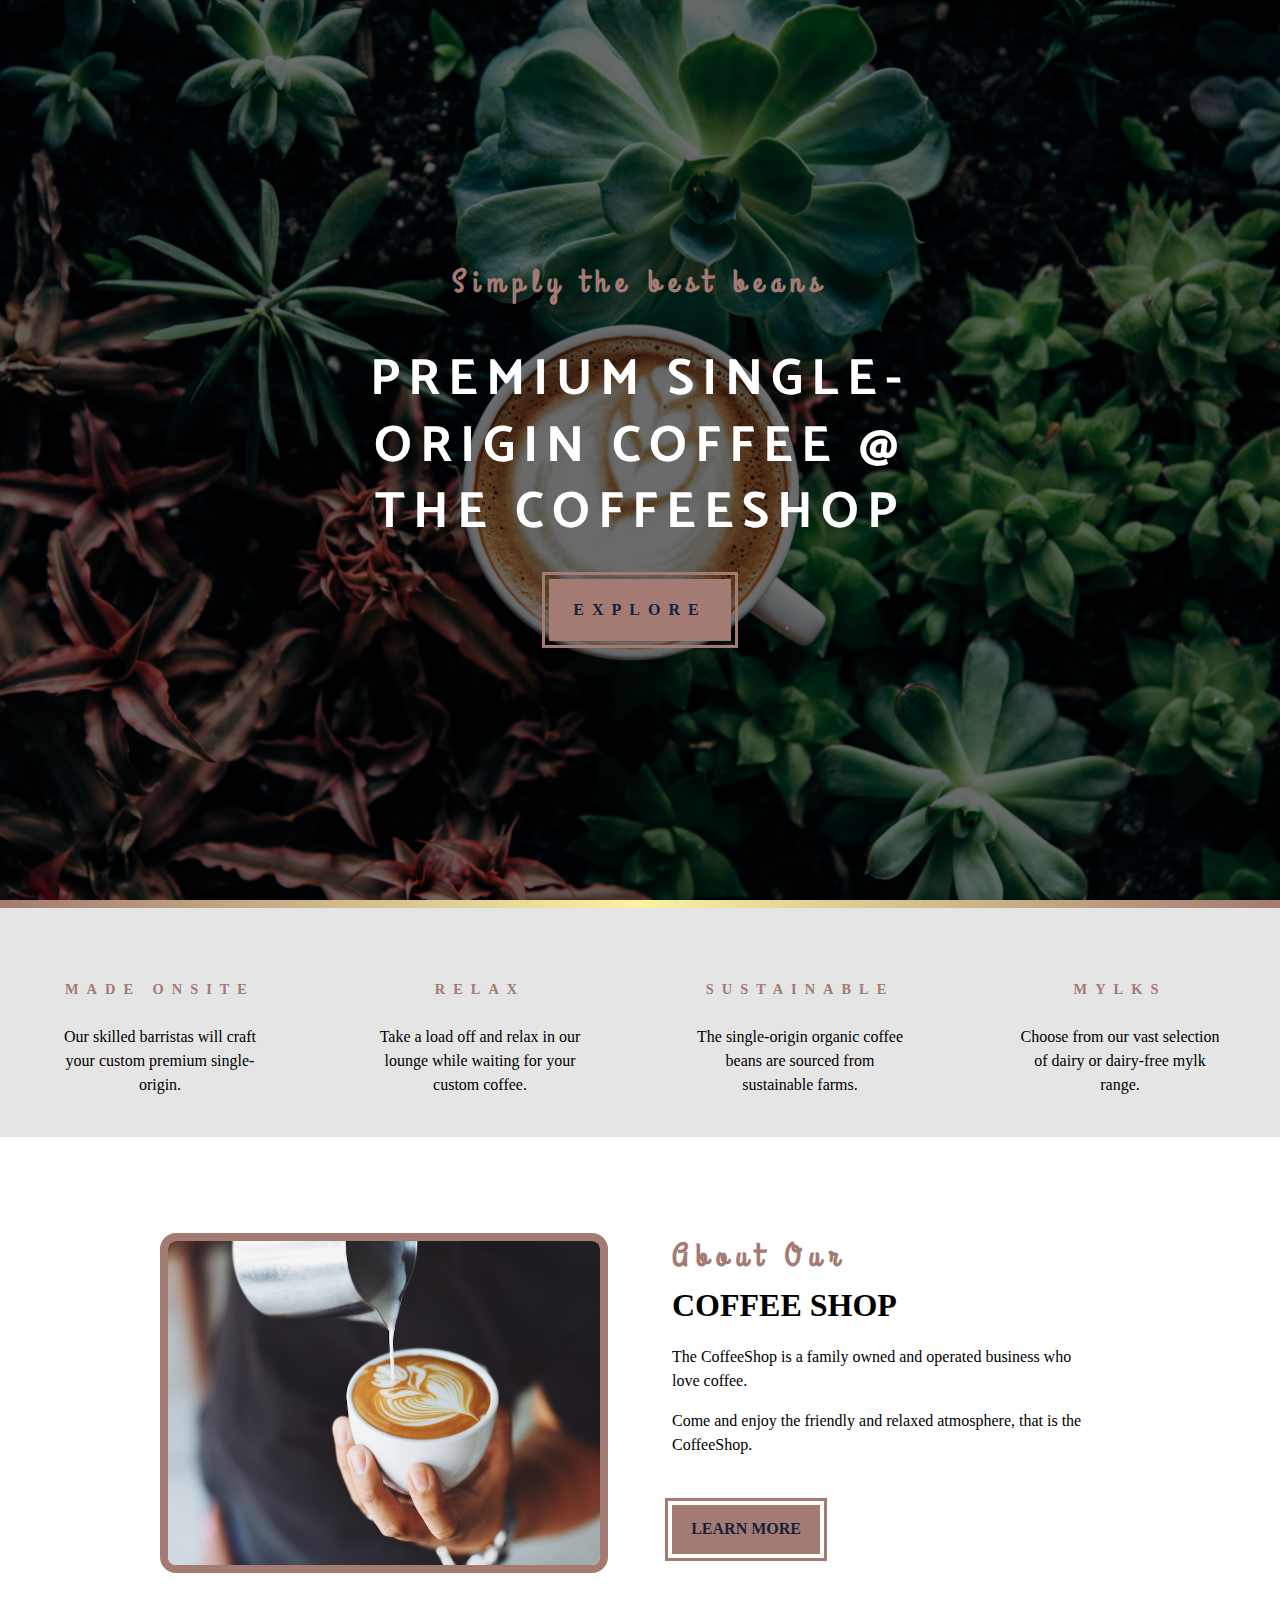
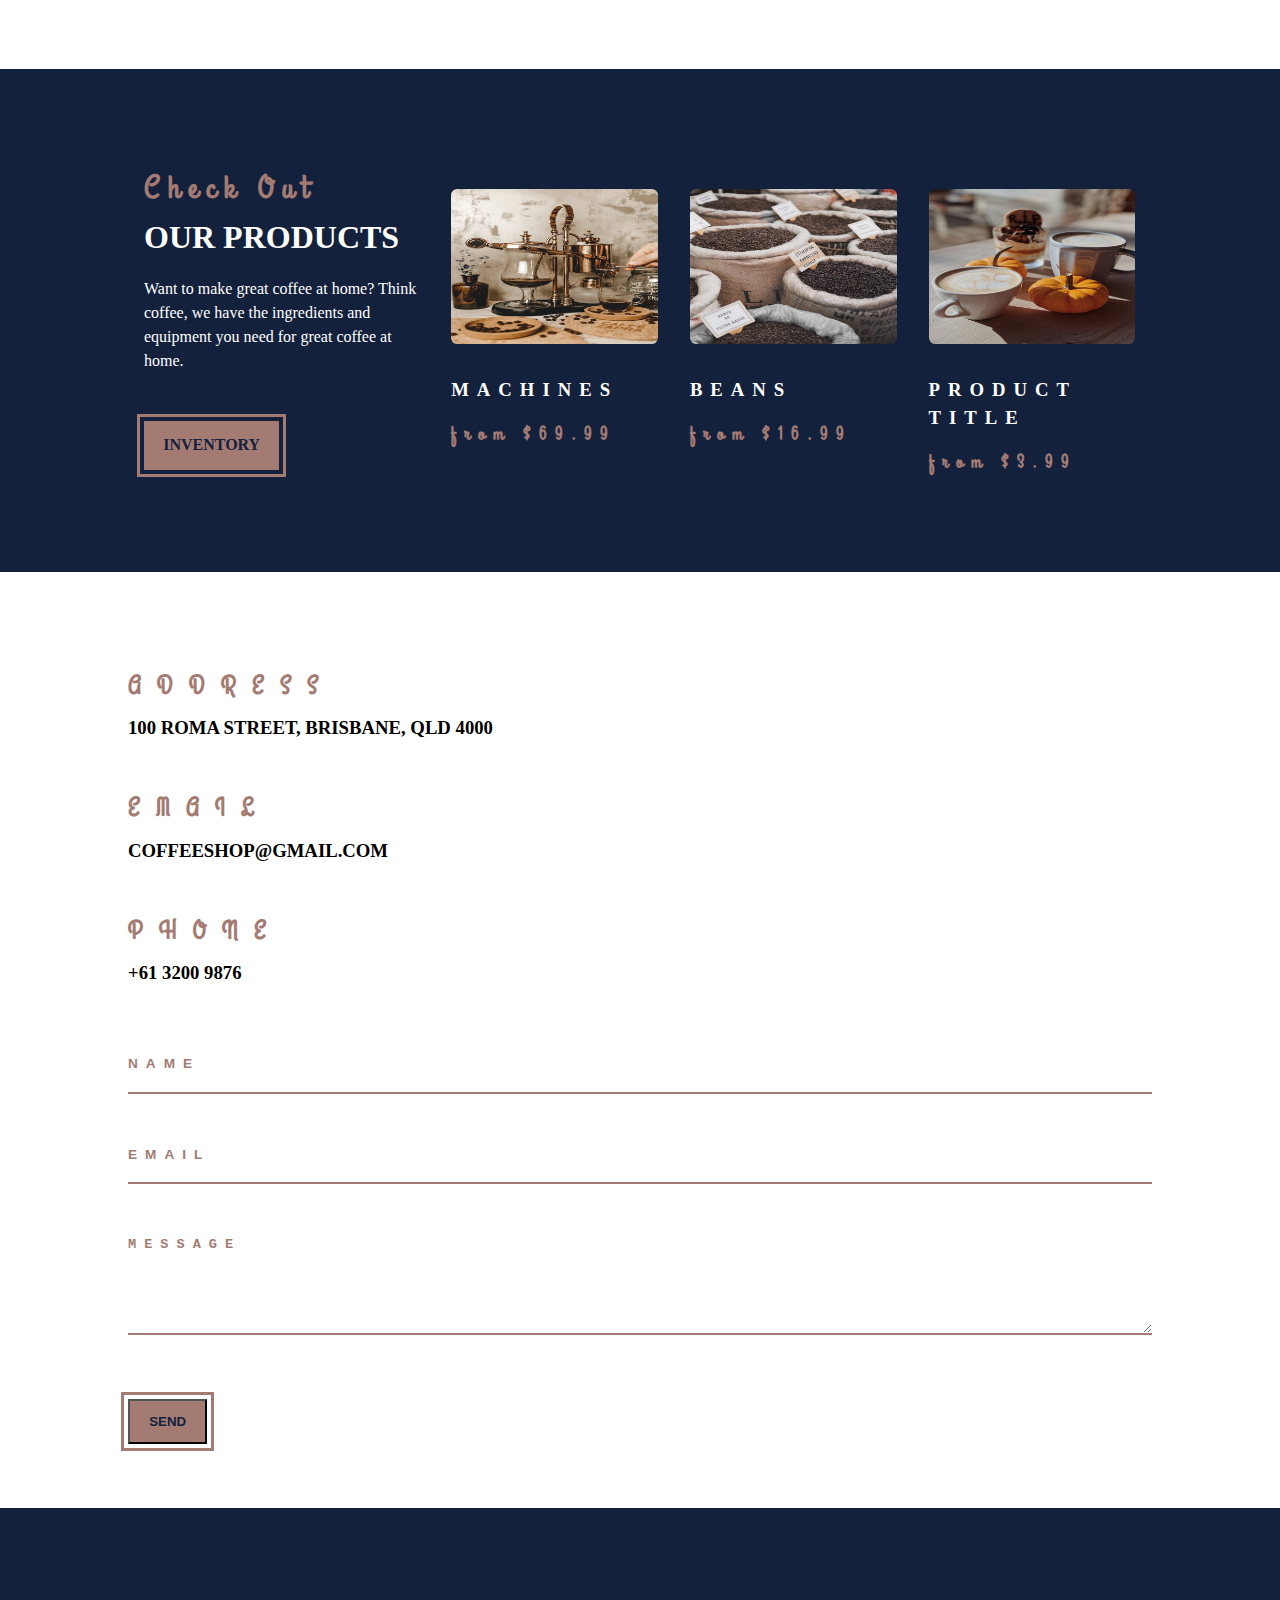
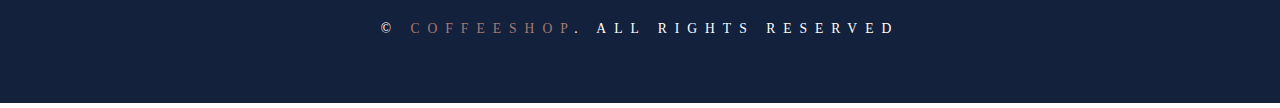
<file: index.html>
<!DOCTYPE html>
<html lang="en">
  <!-- Thanks to John Smilga and his HTML course -->
  <head>
    <meta charset="UTF-8" />
    <meta http-equiv="X-UA-Compatible" content="IE=edge" />
    <meta name="viewport" content="width=device-width, initial-scale=1.0" />
    <title>The CoffeeShop</title>
    <!-- Font Awesome -->
    <link
      rel="stylesheet"
      href="https://cdnjs.cloudflare.com/ajax/libs/font-awesome/5.7.2/css/all.min.css"
      integrity="sha512-3M00D/rn8n+2ZVXBO9Hib0GKNpkm8MSUU/e2VNthDyBYxKWG+BftNYYcuEjXlyrSO637tidzMBXfE7sQm0INUg=="
      crossorigin="anonymous"
      referrerpolicy="no-referrer"
    />
    <!-- Custom CSS -->
    <link rel="stylesheet" href="style.css" />
  </head>
  <body>
    <!-- Navigation -->
    <!-- nav button -->
    <span class="nav-btn" id="nav-btn">
      <i class="fas fa-bars"></i>
    </span>
    <!-- nav bar -->
    <nav class="navbar" id="navbar">
      <div class="navbar-header">
        <span class="nav-close" id="nav-close">
          <i class="fas fa-times"></i>
        </span>
      </div>
      <ul class="nav-items">
        <li>
          <a href="index.html" class="nav-link">home</a>
          <a href="features.html" class="nav-link">features</a>
          <a href="about.html" class="nav-link">about</a>
          <a href="products.html" class="nav-link">products</a>
        </li>
      </ul>
    </nav>
    <!-- Header -->
    <header id="header" class="header">
      <div class="banner">
        <h3 class="banner-subtitle">Simply the best beans</h3>
        <h1 class="banner-title">
          Premium Single-Origin Coffee @ the CoffeeShop
        </h1>
        <a href="features.html" class="banner-btn">explore</a>
      </div>
    </header>

    <!-- Content Border -->
    <div class="content-border"></div>
    <!-- End Content Border -->

    <!-- Features Section-->
    <!-- feature 1-->
    <section class="features clearfix">
      <article class="feature">
        <span class="feature-icon">
          <i class="fas fa-mug-hot"></i>
        </span>
        <h3 class="feature-title">made onsite</h3>
        <p class="feature-text">
          Our skilled barristas will craft your custom premium single-origin.
        </p>
      </article>
      <!-- end feature 1-->
      <!-- feature 2-->
      <article class="feature">
        <span class="feature-icon">
          <i class="fas fa-couch"></i>
        </span>
        <h3 class="feature-title">relax</h3>
        <p class="feature-text">
          Take a load off and relax in our lounge while waiting for your custom
          coffee.
        </p>
      </article>
      <!-- end feature 2-->
      <!-- feature 3-->
      <article class="feature">
        <span class="feature-icon">
          <i class="fas fa-tractor"></i>
        </span>
        <h3 class="feature-title">sustainable</h3>
        <p class="feature-text">
          The single-origin organic coffee beans are sourced from sustainable
          farms.
        </p>
      </article>
      <!-- end feature 3-->
      <!-- feature 4-->
      <article class="feature">
        <span class="feature-icon">
          <i class="fas fa-blender"></i>
        </span>
        <h3 class="feature-title">mylks</h3>
        <p class="feature-text">
          Choose from our vast selection of dairy or dairy-free mylk range.
        </p>
      </article>
      <!-- end feature 4-->
    </section>
    <!-- End Features Section -->
    <!-- About Section -->
    <section class="about">
      <div class="about-center clearfix">
        <article class="about-img">
          <div class="about-picture-container">
            <img
              src="./images/product-1.jpg"
              alt="coffee cup"
              class="about-picture"
            />
          </div>
        </article>
        <article class="about-info">
          <div>
            <h3 class="about-subtitle">about our</h3>
            <h2 class="about-title">coffee shop</h2>
          </div>
          <p class="about-text">
            The CoffeeShop is a family owned and operated business who love
            coffee.
          </p>
          <p class="about-text">
            Come and enjoy the friendly and relaxed atmosphere, that is the
            CoffeeShop.
          </p>
          <a href="about.html" class="main-btn">learn more</a>
        </article>
      </div>
    </section>
    <!-- End About Section -->
    <!-- Products Section -->
    <section class="products">
      <div class="products-center clearfix">
        <article class="products-info">
          <div>
            <h3 class="products-subtitle">check out</h3>
            <h2 class="products-title text-white">our products</h2>
          </div>
          <p class="product-text">
            Want to make great coffee at home? Think coffee, we have the
            ingredients and equipment you need for great coffee at home.
          </p>
          <a href="products.html" class="main-btn">inventory</a>
        </article>
        <article class="products-inventory clearfix">
          <!-- product 1 -->
          <article class="product">
            <img
              src="./images/product-1.jpeg"
              alt="product 1"
              class="product-img"
            />
            <h3 class="product-title">Machines</h3>
            <h3 class="product-price">from $69.99</h3>
          </article>
          <!-- product 2 -->
          <article class="product">
            <img
              src="./images/product-2.jpeg"
              alt="product 2"
              class="product-img"
            />
            <h3 class="product-title">Beans</h3>
            <h3 class="product-price">from $16.99</h3>
          </article>
          <!-- product 3 -->
          <article class="product">
            <img
              src="./images/product-3.jpeg"
              alt="product 3"
              class="product-img"
            />
            <h3 class="product-title">product title</h3>
            <h3 class="product-price">from $3.99</h3>
          </article>
        </article>
      </div>
    </section>
    <!-- End Products Section -->
    <!-- Contact Section -->
    <section class="contact">
      <div class="contact-center clearfix">
        <article class="contact-info">
          <!-- Contact item 1 -->
          <div class="contact-item">
            <h3 class="contact-title">
              <span class="contact-icon">
                <i class="fas fa-location-arrow"></i> </span
              >address
            </h3>
            <h3 class="contact-text">100 Roma Street, Brisbane, QLD 4000</h3>
          </div>
          <!-- Contact item 2 -->
          <div class="contact-item">
            <h3 class="contact-title">
              <span class="contact-icon"> <i class="fas fa-envelope"></i> </span
              >email
            </h3>
            <h3 class="contact-text">coffeeshop@gmail.com</h3>
          </div>
          <!-- Contact item 3 -->
          <div class="contact-item">
            <h3 class="contact-title">
              <span class="contact-icon"> <i class="fas fa-phone"></i> </span
              >phone
            </h3>
            <h3 class="contact-text">+61 3200 9876</h3>
          </div>
        </article>
        <article class="contact-form">
          <form action="" class="form-group">
            <input
              type="text"
              name="name"
              placeholder="name"
              class="form-control"
            />
            <input
              type="email"
              name="email"
              placeholder="email"
              class="form-control"
            />
            <textarea
              name="message"
              placeholder="message"
              class="form-control"
              rows="5"
            ></textarea>
            <button type="submit" class="main-btn">send</button>
          </form>
        </article>
      </div>
    </section>
    <!-- End Contact Section -->
    <!-- Footer Section -->
    <footer class="footer" id="footer">
      <div class="footer-center">
        <div class="social-icons">
          <!-- social icon 1 -->
          <a href="#" class="social-icon">
            <i class="fab fa-facebook"></i>
          </a>
          <!-- social icon 2 -->
          <a href="#" class="social-icon">
            <i class="fab fa-instagram"></i>
          </a>
          <!-- social icon 3 -->
          <a href="#" class="social-icon">
            <i class="fab fa-twitter"></i>
          </a>
        </div>
        <p class="footer-text">
          &copy; <span class="text-primary">coffeeshop</span>. all rights
          reserved
        </p>
      </div>
    </footer>
    <!-- End Footer Section -->
    <script src="script.js"></script>
  </body>
</html>
</file>
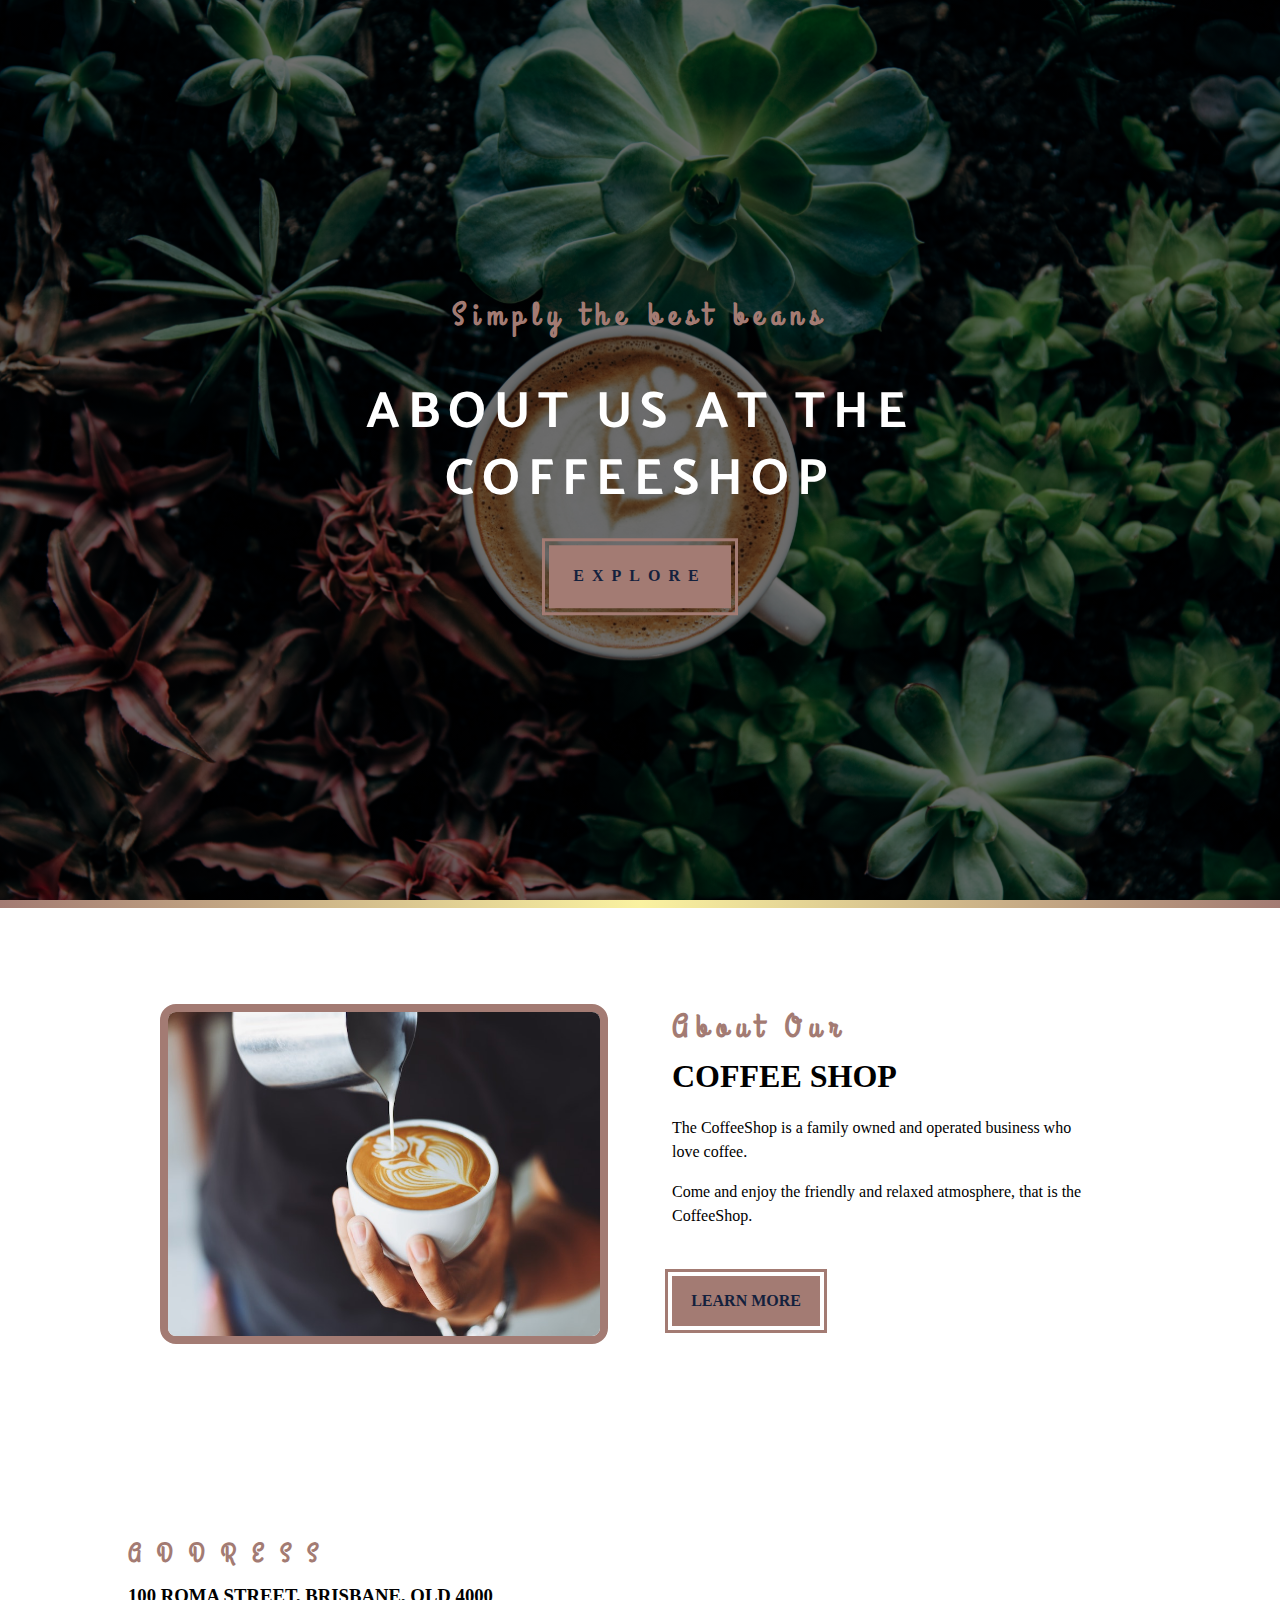
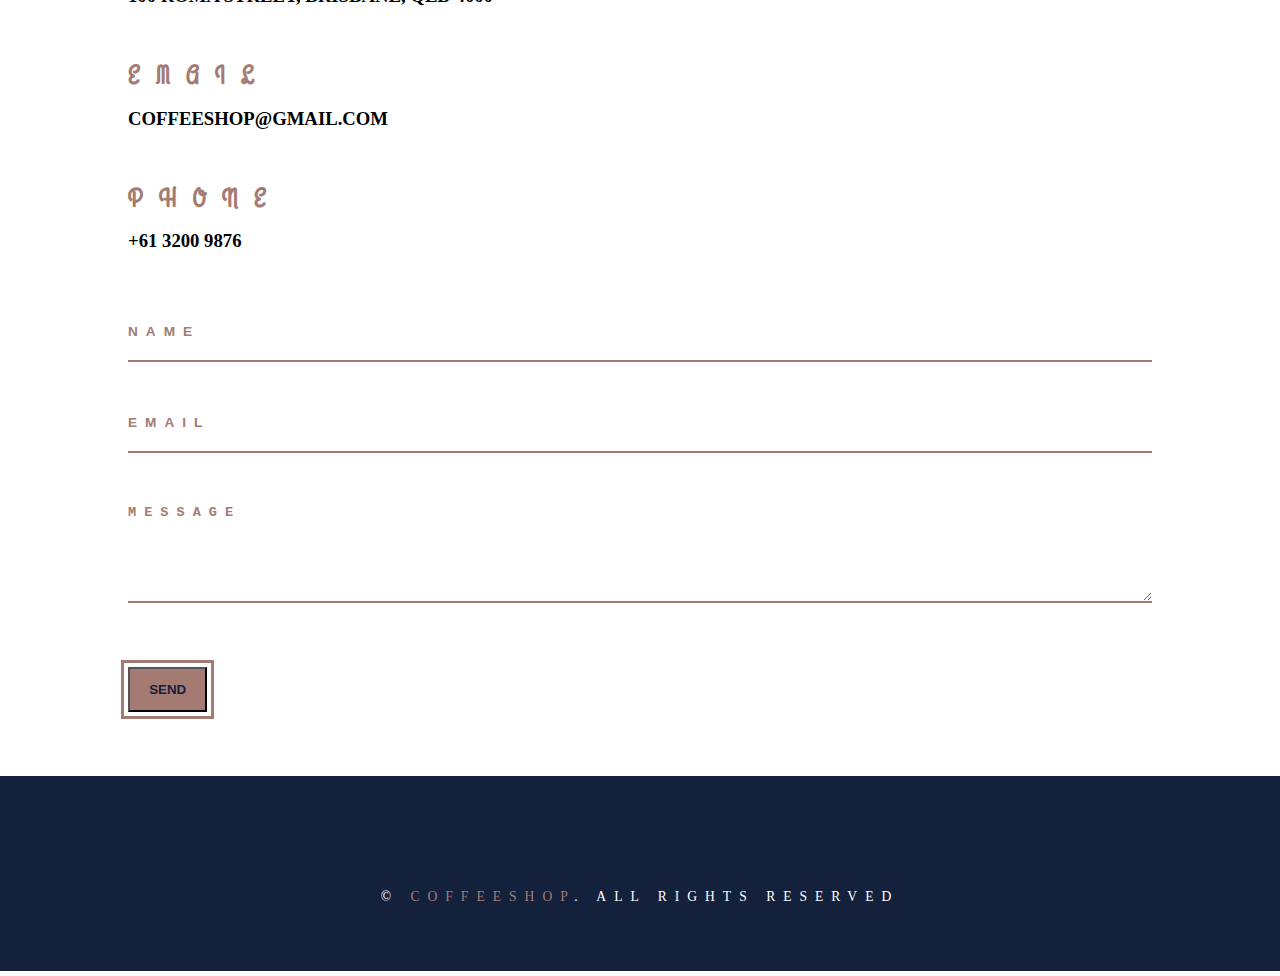
<file: about.html>
<!DOCTYPE html>
<html lang="en">
  <!-- Thanks to John Smilga and his HTML course -->
  <head>
    <meta charset="UTF-8" />
    <meta http-equiv="X-UA-Compatible" content="IE=edge" />
    <meta name="viewport" content="width=device-width, initial-scale=1.0" />
    <title>The Coffee Shop -- About Us</title>
    <!-- Font Awesome -->
    <link
      rel="stylesheet"
      href="https://cdnjs.cloudflare.com/ajax/libs/font-awesome/5.7.2/css/all.min.css"
      integrity="sha512-3M00D/rn8n+2ZVXBO9Hib0GKNpkm8MSUU/e2VNthDyBYxKWG+BftNYYcuEjXlyrSO637tidzMBXfE7sQm0INUg=="
      crossorigin="anonymous"
      referrerpolicy="no-referrer"
    />
    <!-- Custom CSS -->
    <link rel="stylesheet" href="style.css" />
  </head>
  <body>
    <!-- Navigation -->
    <!-- nav button -->
    <span class="nav-btn" id="nav-btn">
      <i class="fas fa-bars"></i>
    </span>
    <!-- nav bar -->
    <nav class="navbar" id="navbar">
      <div class="navbar-header">
        <span class="nav-close" id="nav-close">
          <i class="fas fa-times"></i>
        </span>
      </div>
      <ul class="nav-items">
        <li>
          <a href="index.html" class="nav-link">home</a>
          <a href="features.html" class="nav-link">features</a>
          <a href="about.html" class="nav-link">about</a>
          <a href="products.html" class="nav-link">products</a>
        </li>
      </ul>
    </nav>
    <!-- Header -->
    <header id="header" class="header">
      <div class="banner">
        <h3 class="banner-subtitle">Simply the best beans</h3>
        <h1 class="banner-title">About Us at The CoffeeShop</h1>
        <a href="features.html" class="banner-btn">explore</a>
      </div>
    </header>

    <!-- Content Border -->
    <div class="content-border"></div>
    <!-- End Content Border -->

    <!-- About Section -->
    <section class="about">
      <div class="about-center clearfix">
        <article class="about-img">
          <div class="about-picture-container">
            <img
              src="./images/product-1.jpg"
              alt="coffee cup"
              class="about-picture"
            />
          </div>
        </article>
        <article class="about-info">
          <div>
            <h3 class="about-subtitle">about our</h3>
            <h2 class="about-title">coffee shop</h2>
          </div>
          <p class="about-text">
            The CoffeeShop is a family owned and operated business who love
            coffee.
          </p>
          <p class="about-text">
            Come and enjoy the friendly and relaxed atmosphere, that is the
            CoffeeShop.
          </p>
          <a href="about.html" class="main-btn">learn more</a>
        </article>
      </div>
    </section>
    <!-- End About Section -->

    <!-- Contact Section -->
    <section class="contact">
      <div class="contact-center clearfix">
        <article class="contact-info">
          <!-- Contact item 1 -->
          <div class="contact-item">
            <h3 class="contact-title">
              <span class="contact-icon">
                <i class="fas fa-location-arrow"></i> </span
              >address
            </h3>
            <h3 class="contact-text">100 Roma Street, Brisbane, QLD 4000</h3>
          </div>
          <!-- Contact item 2 -->
          <div class="contact-item">
            <h3 class="contact-title">
              <span class="contact-icon"> <i class="fas fa-envelope"></i> </span
              >email
            </h3>
            <h3 class="contact-text">coffeeshop@gmail.com</h3>
          </div>
          <!-- Contact item 3 -->
          <div class="contact-item">
            <h3 class="contact-title">
              <span class="contact-icon"> <i class="fas fa-phone"></i> </span
              >phone
            </h3>
            <h3 class="contact-text">+61 3200 9876</h3>
          </div>
        </article>
        <article class="contact-form">
          <form action="" class="form-group">
            <input
              type="text"
              name="name"
              placeholder="name"
              class="form-control"
            />
            <input
              type="email"
              name="email"
              placeholder="email"
              class="form-control"
            />
            <textarea
              name="message"
              placeholder="message"
              class="form-control"
              rows="5"
            ></textarea>
            <button type="submit" class="main-btn">send</button>
          </form>
        </article>
      </div>
    </section>
    <!-- End Contact Section -->
    <!-- Footer Section -->
    <footer class="footer" id="footer">
      <div class="footer-center">
        <div class="social-icons">
          <!-- social icon 1 -->
          <a href="#" class="social-icon">
            <i class="fab fa-facebook"></i>
          </a>
          <!-- social icon 2 -->
          <a href="#" class="social-icon">
            <i class="fab fa-instagram"></i>
          </a>
          <!-- social icon 3 -->
          <a href="#" class="social-icon">
            <i class="fab fa-twitter"></i>
          </a>
        </div>
        <p class="footer-text">
          &copy; <span class="text-primary">coffeeshop</span>. all rights
          reserved
        </p>
      </div>
    </footer>
    <!-- End Footer Section -->
    <script src="script.js"></script>
  </body>
</html>
</file>
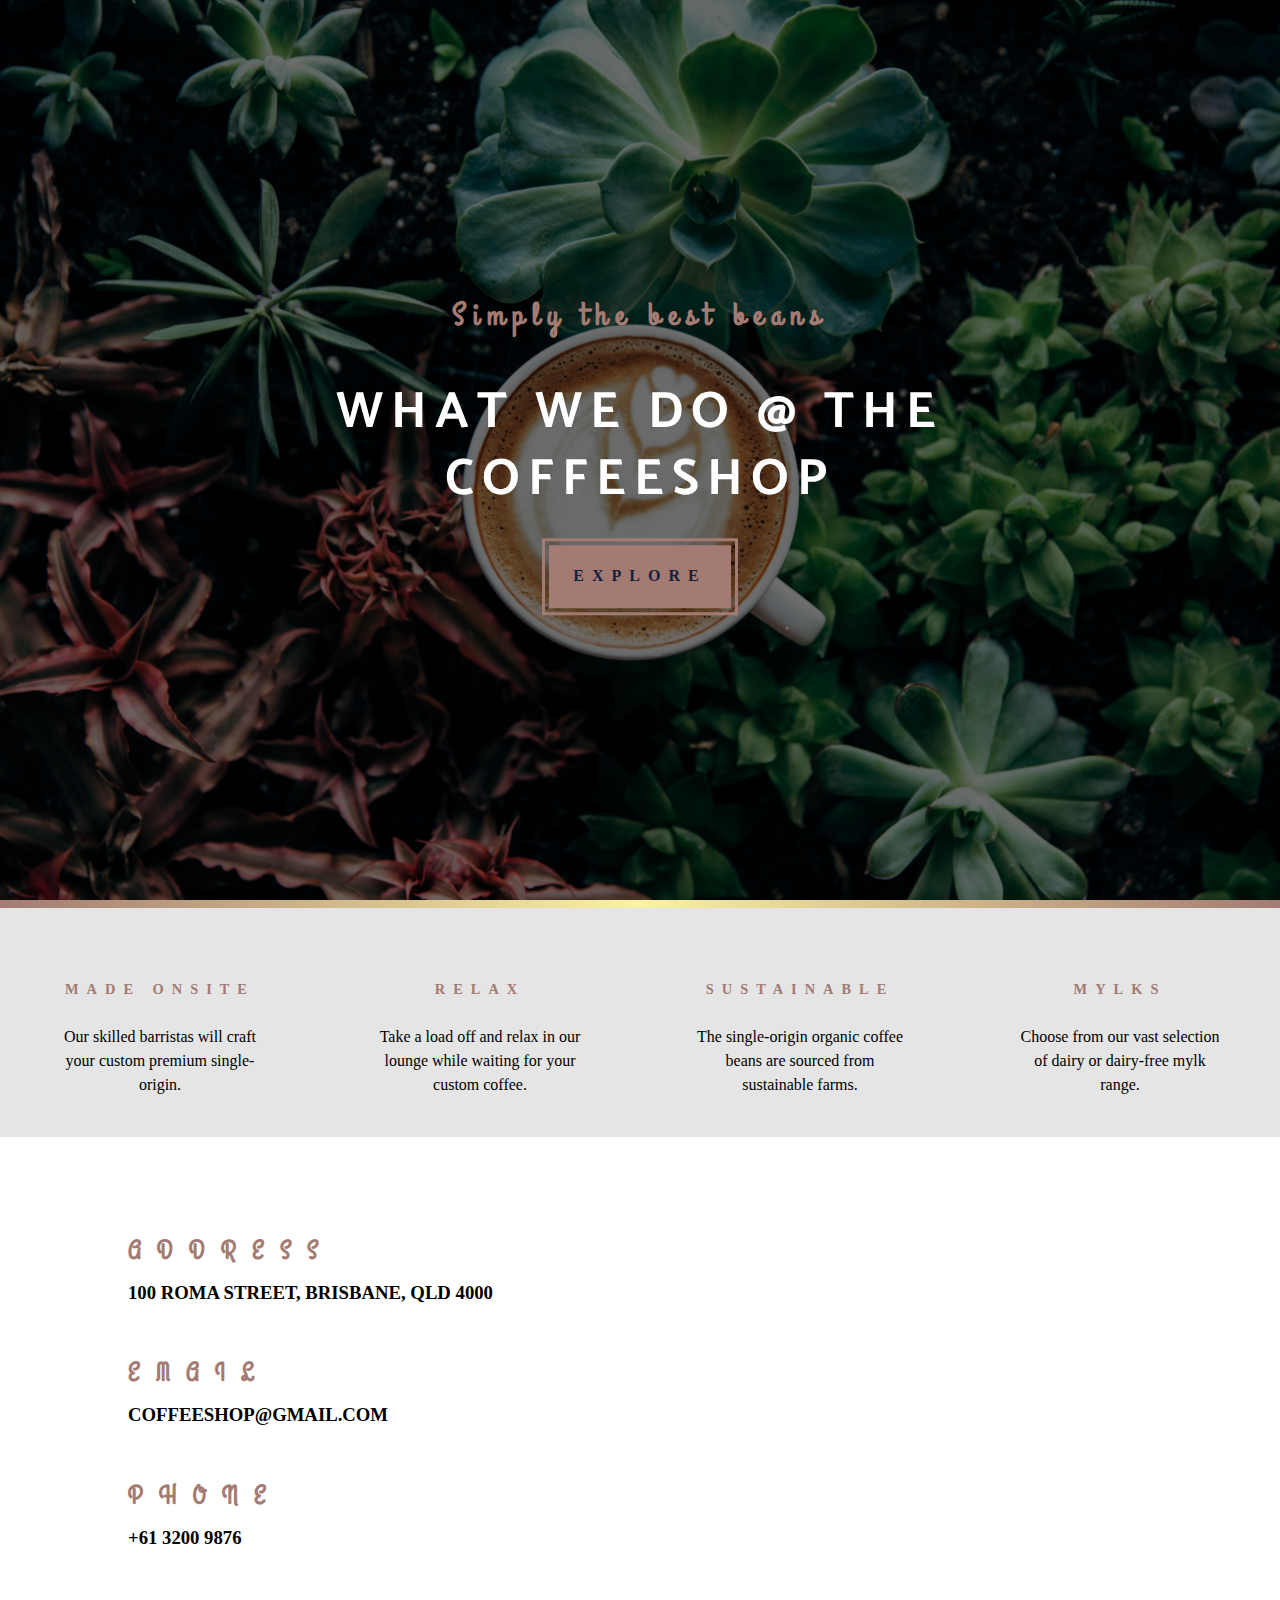
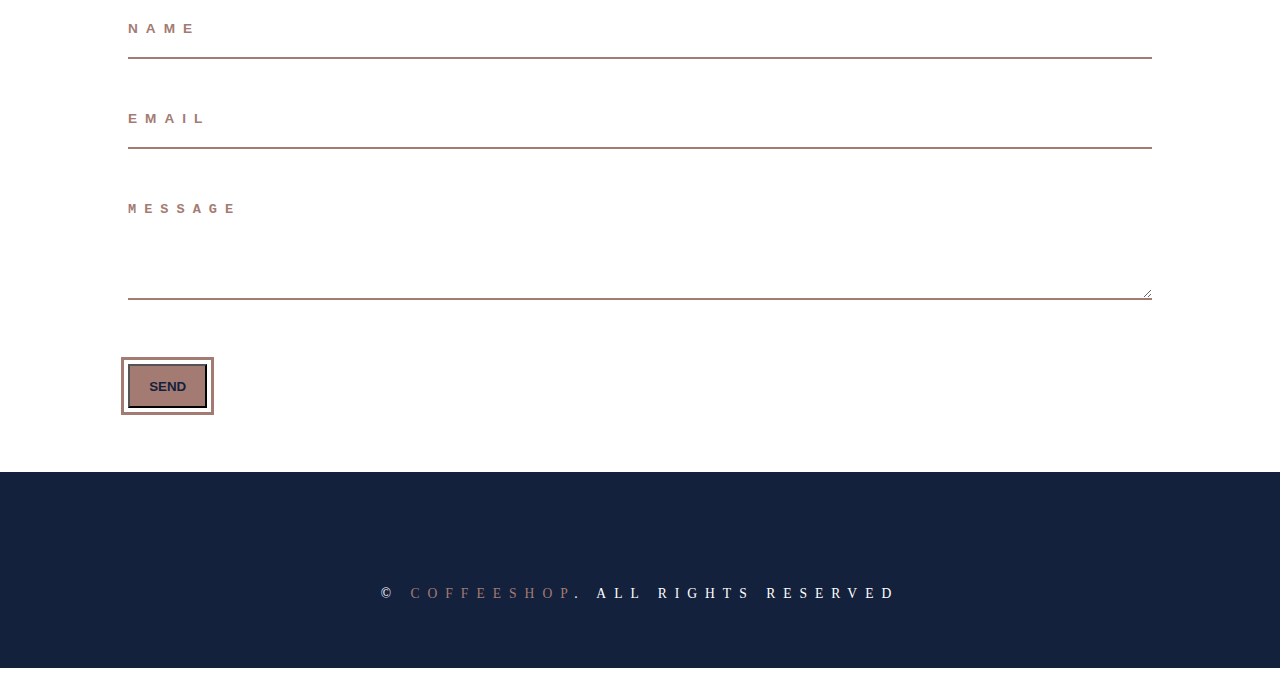
<file: features.html>
<!DOCTYPE html>
<html lang="en">
  <!-- Thanks to John Smilga and his HTML course -->
  <head>
    <meta charset="UTF-8" />
    <meta http-equiv="X-UA-Compatible" content="IE=edge" />
    <meta name="viewport" content="width=device-width, initial-scale=1.0" />
    <title>The Coffee Shop -- Features</title>
    <!-- Font Awesome -->
    <link
      rel="stylesheet"
      href="https://cdnjs.cloudflare.com/ajax/libs/font-awesome/5.7.2/css/all.min.css"
      integrity="sha512-3M00D/rn8n+2ZVXBO9Hib0GKNpkm8MSUU/e2VNthDyBYxKWG+BftNYYcuEjXlyrSO637tidzMBXfE7sQm0INUg=="
      crossorigin="anonymous"
      referrerpolicy="no-referrer"
    />
    <!-- Custom CSS -->
    <link rel="stylesheet" href="style.css" />
  </head>
  <body>
    <!-- Navigation -->
    <!-- nav button -->
    <span class="nav-btn" id="nav-btn">
      <i class="fas fa-bars"></i>
    </span>
    <!-- nav bar -->
    <nav class="navbar" id="navbar">
      <div class="navbar-header">
        <span class="nav-close" id="nav-close">
          <i class="fas fa-times"></i>
        </span>
      </div>
      <ul class="nav-items">
        <li>
          <a href="index.html" class="nav-link">home</a>
          <a href="features.html" class="nav-link">features</a>
          <a href="about.html" class="nav-link">about</a>
          <a href="products.html" class="nav-link">products</a>
        </li>
      </ul>
    </nav>
    <!-- Header -->
    <header id="header" class="header">
      <div class="banner">
        <h3 class="banner-subtitle">Simply the best beans</h3>
        <h1 class="banner-title">What we do @ the CoffeeShop</h1>
        <a href="features.html" class="banner-btn">explore</a>
      </div>
    </header>

    <!-- Content Border -->
    <div class="content-border"></div>
    <!-- End Content Border -->

    <!-- Features Section-->
    <!-- feature 1-->
    <section class="features clearfix">
      <article class="feature">
        <span class="feature-icon">
          <i class="fas fa-mug-hot"></i>
        </span>
        <h3 class="feature-title">made onsite</h3>
        <p class="feature-text">
          Our skilled barristas will craft your custom premium single-origin.
        </p>
      </article>
      <!-- end feature 1-->
      <!-- feature 2-->
      <article class="feature">
        <span class="feature-icon">
          <i class="fas fa-couch"></i>
        </span>
        <h3 class="feature-title">relax</h3>
        <p class="feature-text">
          Take a load off and relax in our lounge while waiting for your custom
          coffee.
        </p>
      </article>
      <!-- end feature 2-->
      <!-- feature 3-->
      <article class="feature">
        <span class="feature-icon">
          <i class="fas fa-tractor"></i>
        </span>
        <h3 class="feature-title">sustainable</h3>
        <p class="feature-text">
          The single-origin organic coffee beans are sourced from sustainable
          farms.
        </p>
      </article>
      <!-- end feature 3-->
      <!-- feature 4-->
      <article class="feature">
        <span class="feature-icon">
          <i class="fas fa-blender"></i>
        </span>
        <h3 class="feature-title">mylks</h3>
        <p class="feature-text">
          Choose from our vast selection of dairy or dairy-free mylk range.
        </p>
      </article>
      <!-- end feature 4-->
    </section>
    <!-- End Features Section -->
    <!-- Contact Section -->
    <section class="contact">
      <div class="contact-center clearfix">
        <article class="contact-info">
          <!-- Contact item 1 -->
          <div class="contact-item">
            <h3 class="contact-title">
              <span class="contact-icon">
                <i class="fas fa-location-arrow"></i> </span
              >address
            </h3>
            <h3 class="contact-text">100 Roma Street, Brisbane, QLD 4000</h3>
          </div>
          <!-- Contact item 2 -->
          <div class="contact-item">
            <h3 class="contact-title">
              <span class="contact-icon"> <i class="fas fa-envelope"></i> </span
              >email
            </h3>
            <h3 class="contact-text">coffeeshop@gmail.com</h3>
          </div>
          <!-- Contact item 3 -->
          <div class="contact-item">
            <h3 class="contact-title">
              <span class="contact-icon"> <i class="fas fa-phone"></i> </span
              >phone
            </h3>
            <h3 class="contact-text">+61 3200 9876</h3>
          </div>
        </article>
        <article class="contact-form">
          <form action="" class="form-group">
            <input
              type="text"
              name="name"
              placeholder="name"
              class="form-control"
            />
            <input
              type="email"
              name="email"
              placeholder="email"
              class="form-control"
            />
            <textarea
              name="message"
              placeholder="message"
              class="form-control"
              rows="5"
            ></textarea>
            <button type="submit" class="main-btn">send</button>
          </form>
        </article>
      </div>
    </section>
    <!-- End Contact Section -->
    <!-- Footer Section -->
    <footer class="footer" id="footer">
      <div class="footer-center">
        <div class="social-icons">
          <!-- social icon 1 -->
          <a href="#" class="social-icon">
            <i class="fab fa-facebook"></i>
          </a>
          <!-- social icon 2 -->
          <a href="#" class="social-icon">
            <i class="fab fa-instagram"></i>
          </a>
          <!-- social icon 3 -->
          <a href="#" class="social-icon">
            <i class="fab fa-twitter"></i>
          </a>
        </div>
        <p class="footer-text">
          &copy; <span class="text-primary">coffeeshop</span>. all rights
          reserved
        </p>
      </div>
    </footer>
    <!-- End Footer Section -->
    <script src="script.js"></script>
  </body>
</html>
</file>
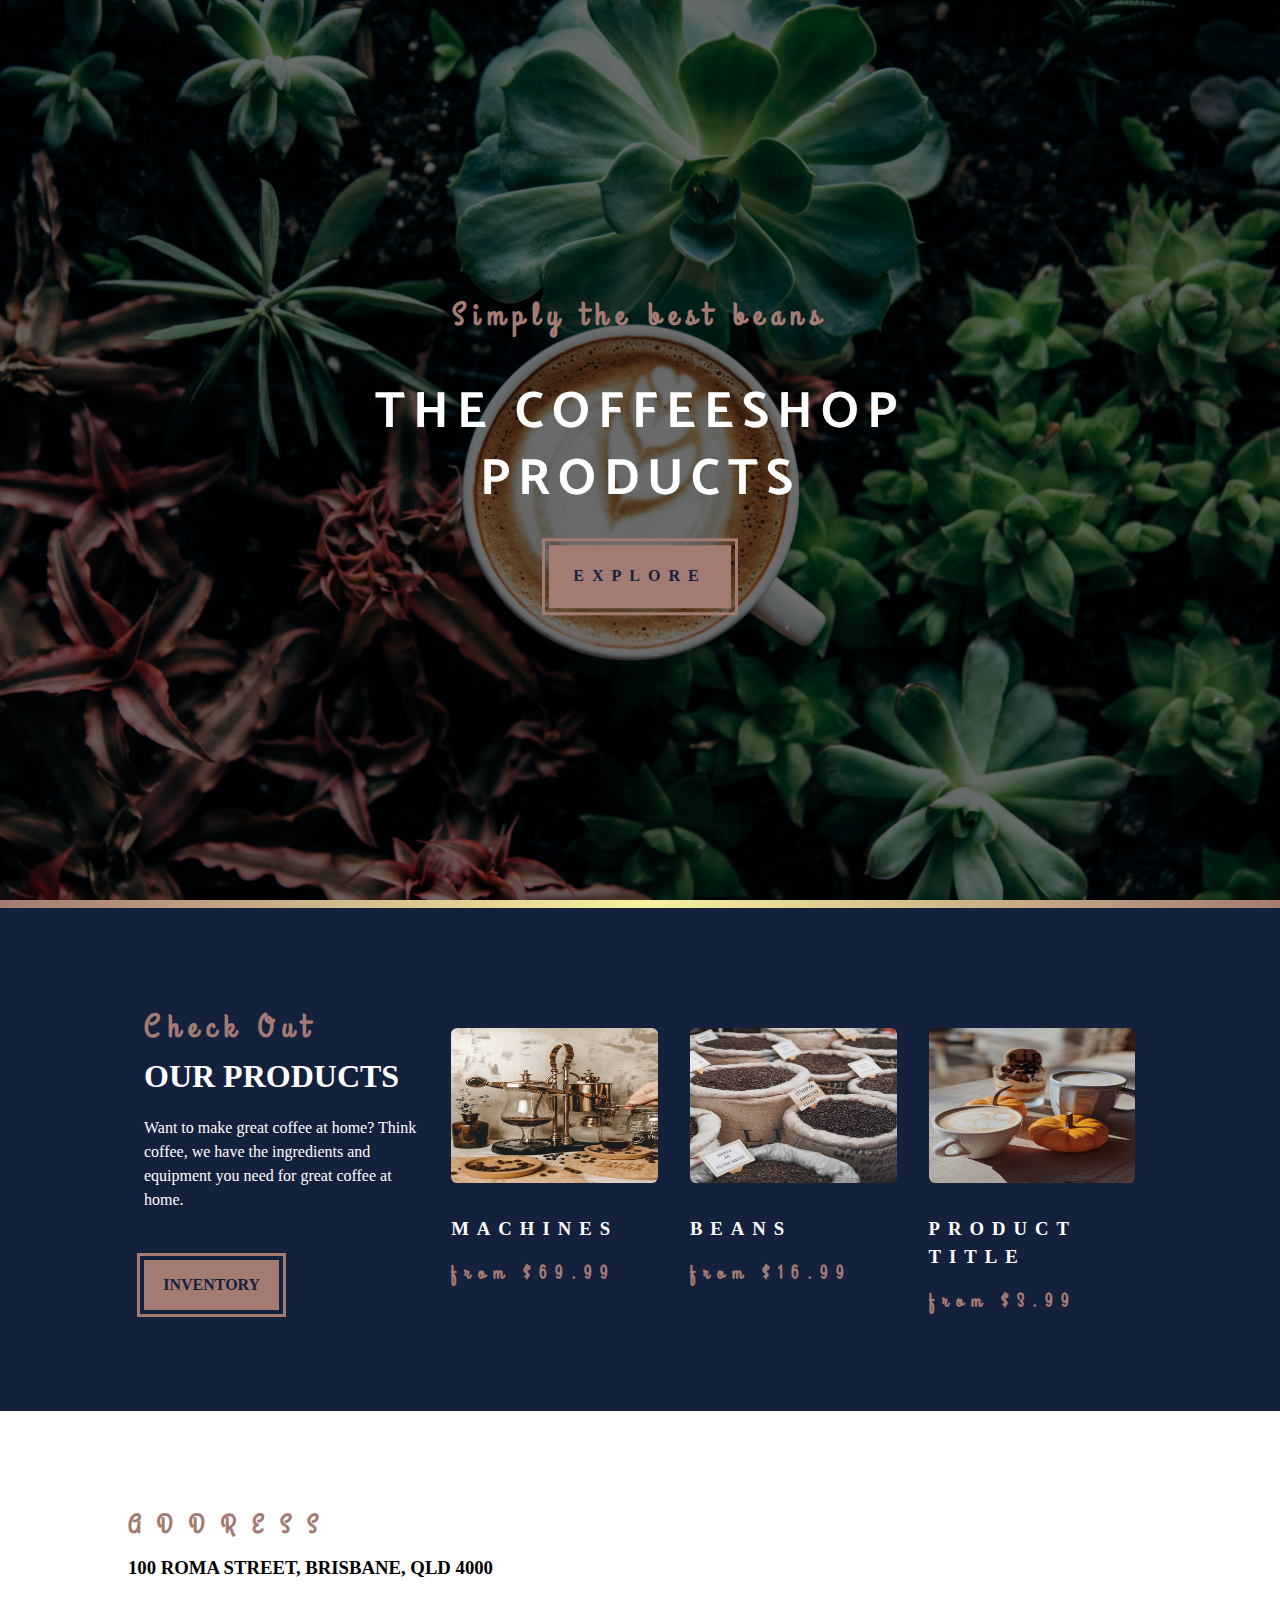
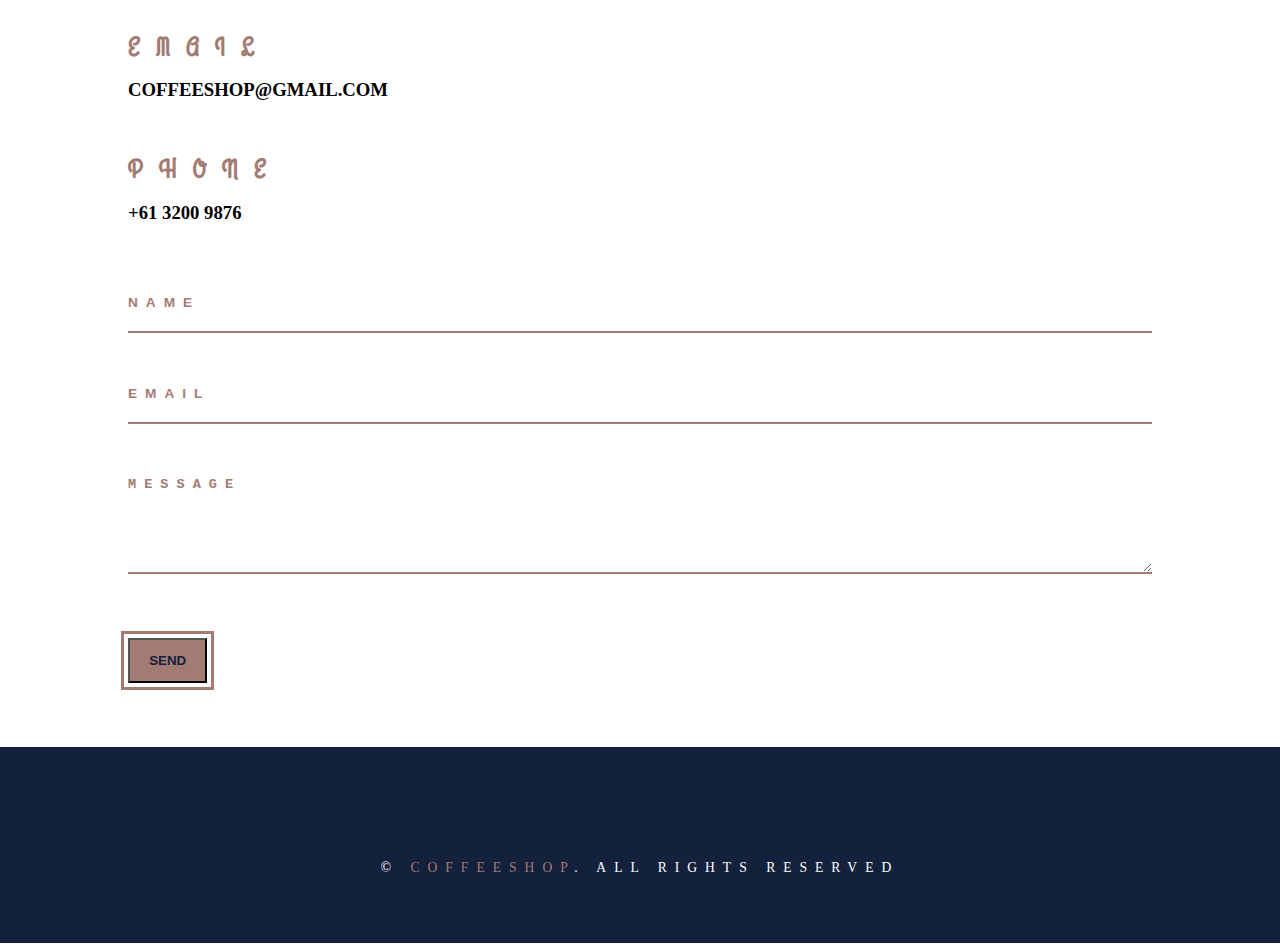
<file: products.html>
<!DOCTYPE html>
<html lang="en">
  <!-- Thanks to John Smilga and his HTML course -->
  <head>
    <meta charset="UTF-8" />
    <meta http-equiv="X-UA-Compatible" content="IE=edge" />
    <meta name="viewport" content="width=device-width, initial-scale=1.0" />
    <title>The Coffee Shop -- Products</title>
    <!-- Font Awesome -->
    <link
      rel="stylesheet"
      href="https://cdnjs.cloudflare.com/ajax/libs/font-awesome/5.7.2/css/all.min.css"
      integrity="sha512-3M00D/rn8n+2ZVXBO9Hib0GKNpkm8MSUU/e2VNthDyBYxKWG+BftNYYcuEjXlyrSO637tidzMBXfE7sQm0INUg=="
      crossorigin="anonymous"
      referrerpolicy="no-referrer"
    />
    <!-- Custom CSS -->
    <link rel="stylesheet" href="style.css" />
  </head>
  <body>
    <!-- Navigation -->
    <!-- nav button -->
    <span class="nav-btn" id="nav-btn">
      <i class="fas fa-bars"></i>
    </span>
    <!-- nav bar -->
    <nav class="navbar" id="navbar">
      <div class="navbar-header">
        <span class="nav-close" id="nav-close">
          <i class="fas fa-times"></i>
        </span>
      </div>
      <ul class="nav-items">
        <li>
          <a href="index.html" class="nav-link">home</a>
          <a href="features.html" class="nav-link">features</a>
          <a href="about.html" class="nav-link">about</a>
          <a href="products.html" class="nav-link">products</a>
        </li>
      </ul>
    </nav>
    <!-- Header -->
    <header id="header" class="header">
      <div class="banner">
        <h3 class="banner-subtitle">Simply the best beans</h3>
        <h1 class="banner-title">The CoffeeShop Products</h1>
        <a href="features.html" class="banner-btn">explore</a>
      </div>
    </header>

    <!-- Content Border -->
    <div class="content-border"></div>
    <!-- End Content Border -->

    <!-- Products Section -->
    <section class="products">
      <div class="products-center clearfix">
        <article class="products-info">
          <div>
            <h3 class="products-subtitle">check out</h3>
            <h2 class="products-title text-white">our products</h2>
          </div>
          <p class="product-text">
            Want to make great coffee at home? Think coffee, we have the
            ingredients and equipment you need for great coffee at home.
          </p>
          <a href="products.html" class="main-btn">inventory</a>
        </article>
        <article class="products-inventory clearfix">
          <!-- product 1 -->
          <article class="product">
            <img
              src="./images/product-1.jpeg"
              alt="product 1"
              class="product-img"
            />
            <h3 class="product-title">Machines</h3>
            <h3 class="product-price">from $69.99</h3>
          </article>
          <!-- product 2 -->
          <article class="product">
            <img
              src="./images/product-2.jpeg"
              alt="product 2"
              class="product-img"
            />
            <h3 class="product-title">Beans</h3>
            <h3 class="product-price">from $16.99</h3>
          </article>
          <!-- product 3 -->
          <article class="product">
            <img
              src="./images/product-3.jpeg"
              alt="product 3"
              class="product-img"
            />
            <h3 class="product-title">product title</h3>
            <h3 class="product-price">from $3.99</h3>
          </article>
        </article>
      </div>
    </section>
    <!-- End Products Section -->
    <!-- Contact Section -->
    <section class="contact">
      <div class="contact-center clearfix">
        <article class="contact-info">
          <!-- Contact item 1 -->
          <div class="contact-item">
            <h3 class="contact-title">
              <span class="contact-icon">
                <i class="fas fa-location-arrow"></i> </span
              >address
            </h3>
            <h3 class="contact-text">100 Roma Street, Brisbane, QLD 4000</h3>
          </div>
          <!-- Contact item 2 -->
          <div class="contact-item">
            <h3 class="contact-title">
              <span class="contact-icon"> <i class="fas fa-envelope"></i> </span
              >email
            </h3>
            <h3 class="contact-text">coffeeshop@gmail.com</h3>
          </div>
          <!-- Contact item 3 -->
          <div class="contact-item">
            <h3 class="contact-title">
              <span class="contact-icon"> <i class="fas fa-phone"></i> </span
              >phone
            </h3>
            <h3 class="contact-text">+61 3200 9876</h3>
          </div>
        </article>
        <article class="contact-form">
          <form action="" class="form-group">
            <input
              type="text"
              name="name"
              placeholder="name"
              class="form-control"
            />
            <input
              type="email"
              name="email"
              placeholder="email"
              class="form-control"
            />
            <textarea
              name="message"
              placeholder="message"
              class="form-control"
              rows="5"
            ></textarea>
            <button type="submit" class="main-btn">send</button>
          </form>
        </article>
      </div>
    </section>
    <!-- End Contact Section -->
    <!-- Footer Section -->
    <footer class="footer" id="footer">
      <div class="footer-center">
        <div class="social-icons">
          <!-- social icon 1 -->
          <a href="#" class="social-icon">
            <i class="fab fa-facebook"></i>
          </a>
          <!-- social icon 2 -->
          <a href="#" class="social-icon">
            <i class="fab fa-instagram"></i>
          </a>
          <!-- social icon 3 -->
          <a href="#" class="social-icon">
            <i class="fab fa-twitter"></i>
          </a>
        </div>
        <p class="footer-text">
          &copy; <span class="text-primary">coffeeshop</span>. all rights
          reserved
        </p>
      </div>
    </footer>
    <!-- End Footer Section -->
    <script src="script.js"></script>
  </body>
</html>
</file>
<file: style.css>
@import url('https://fonts.googleapis.com/css2?family=Catamaran:wght@400;700&family=Grand+Hotel&display=swap');

* {
  margin: 0;
  padding: 0;
  box-sizing: border-box;
}

:root {
  --scriptText: 'Grand Hotel', cursive;
  --mainText: 'Catamaran', sans-serif;
  --primaryColor: #a37b73;
  --secondaryColor: #faf2a1;
  --mainDark: #14213d;
  --mainWhite: #fff;
  --mainGrey: #e5e5e5;
  --mainTransition: all 0.3s ease-in-out;
  --letterSpacing: 0.5rem;
}

body {
  font-family: --mainText;
  line-height: 1.5;
}

h1 {
  font-family: var(--mainText);
}

/* Utility classes */
a {
  text-decoration: none;
}

.text-center {
  text-align: center;
}

.text-primary {
  color: var(--primaryColor);
}

.text-white {
  color: var(--mainWhite);
}

/* Globals */

/* Nav */
.nav-btn {
  position: fixed;
  z-index: 1;
  top: 0;
  left: 0;
  color: var(--primaryColor);
  margin: 1rem 1.3rem;
  font-size: 2rem;
  cursor: pointer;
}

.navbar {
  position: fixed;
  top: 0;
  left: 0;
  right: 0;
  bottom: 0;
  z-index: 2;
  background: var(--mainGrey);
  padding-top: 1rem;
  padding-left: 2rem;
  transition: var(--mainTransition);
  transform: translateX(-100%);
}

.showNav {
  transform: translateX(0);
}

.nav-close {
  font-size: 2rem;
  cursor: pointer;
}

.nav-items {
  list-style-type: none;
}

.nav-link {
  display: block;
  font-size: 2rem;
  text-transform: uppercase;
  color: var(--primaryColor);
  transition: var(--mainTransition);
}

.nav-link:hover {
  color: var(--mainDark);
  padding-left: 0.5rem;
}

@media screen and (min-width: 768px) {
  .navbar {
    width: 30vw;
    max-width: 20rem;
  }
}
/* Clearfix */
.clearfix::after,
.clearfix::before {
  content: '';
  clear: both;
  display: table;
}

/* Header */
.header {
  min-height: 100vh;
  background: linear-gradient(rgba(0, 0, 0, 0.5), rgba(0, 0, 0, 0.5)),
    url('./images/hero.jpg') center/cover no-repeat fixed;
  position: relative;
}

/* Banner */
.banner {
  position: absolute;
  top: 50%;
  left: 50%;
  text-align: center;
  transform: translate(-50%, -50%);
  letter-spacing: var(--letterSpacing);
}

.banner-subtitle {
  font-size: 2rem;
  font-family: var(--scriptText);
  color: var(--primaryColor);
  -webkit-animation: slide-in-left 0.5s cubic-bezier(0.25, 0.46, 0.45, 0.94)
    both;
  animation: slide-in-left 0.5s cubic-bezier(0.25, 0.46, 0.45, 0.94) both;
}

.banner-title {
  text-transform: uppercase;
  font-size: 3.2rem;
  color: var(--mainWhite);
  margin-top: 2.5rem;
  line-height: 1.3;
  -webkit-animation: slide-in-right 0.5s cubic-bezier(0.25, 0.46, 0.45, 0.94)
    both;
  animation: slide-in-right 0.5s cubic-bezier(0.25, 0.46, 0.45, 0.94) both;
}

.main-btn,
.banner-btn {
  display: inline-block;
  background: var(--primaryColor);
  text-transform: uppercase;
  padding: 0.8rem 1.2rem;
  color: var(--mainDark);
  font-weight: bold;
  outline: 0.2rem solid var(--primaryColor);
  outline-offset: 4px;
  cursor: pointer;
  margin-top: 2rem;
  transition: var(--mainTransition);
}

.main-btn:hover,
.banner-btn:hover {
  color: var(--mainWhite);
  opacity: 0.7;
}

.banner-btn {
  padding: 1.2rem 1.5rem;
  animation: show 0.7s ease-in-out 1;
}

/* Animations */
@keyframes show {
  0% {
    transform: scale(2);
    opacity: 0;
  }
  100% {
    transform: scale(1);
    opacity: 1;
  }
}

/* ----------------------------------------------
 * Generated by Animista on 2021-11-7 12:21:24
 * Licensed under FreeBSD License.
 * See http://animista.net/license for more info. 
 * w: http://animista.net, t: @cssanimista
 * ---------------------------------------------- */

/**
 * ----------------------------------------
 * animation slide-in-left
 * ----------------------------------------
 */
@-webkit-keyframes slide-in-left {
  0% {
    -webkit-transform: translateX(-1000px);
    transform: translateX(-1000px);
    opacity: 0;
  }
  100% {
    -webkit-transform: translateX(0);
    transform: translateX(0);
    opacity: 1;
  }
}
@keyframes slide-in-left {
  0% {
    -webkit-transform: translateX(-1000px);
    transform: translateX(-1000px);
    opacity: 0;
  }
  100% {
    -webkit-transform: translateX(0);
    transform: translateX(0);
    opacity: 1;
  }
}

/**
 * ----------------------------------------
 * animation slide-in-right
 * ----------------------------------------
 */
@-webkit-keyframes slide-in-right {
  0% {
    -webkit-transform: translateX(1000px);
    transform: translateX(1000px);
    opacity: 0;
  }
  100% {
    -webkit-transform: translateX(0);
    transform: translateX(0);
    opacity: 1;
  }
}
@keyframes slide-in-right {
  0% {
    -webkit-transform: translateX(1000px);
    transform: translateX(1000px);
    opacity: 0;
  }
  100% {
    -webkit-transform: translateX(0);
    transform: translateX(0);
    opacity: 1;
  }
}

/* Content Border */
.content-border {
  height: 0.5rem;
  background: linear-gradient(
    to left,
    var(--primaryColor),
    var(--secondaryColor),
    var(--primaryColor)
  );
}

/* Features */
.features {
  background: var(--mainGrey);
}

.feature {
  padding: 2.5rem 0;
  text-align: center;
  transition: var(--mainTransition);
}

.feature-icon {
  font-size: 2.5rem;
  margin-bottom: 1.5rem;
  transition: var(--mainTransition);
  display: inline-block;
}

.feature-title {
  font-size: 0.9rem;
  font-weight: bold;
  text-transform: uppercase;
  letter-spacing: var(--letterSpacing);
  margin-bottom: 1.5rem;
  color: var(--primaryColor);
  transition: var(--mainTransition);
}

.feature-text {
  max-width: 13rem;
  margin: 0 auto;
}

.feature:hover {
  background: var(--primaryColor);
}

.feature:hover .feature-title {
  color: var(--mainWhite);
}

.feature:hover .still-icon {
  transform: translateY(-5px);
}

@media screen and (min-width: 576px) {
  .feature {
    float: left;
    width: 50%;
  }
}

@media screen and (min-width: 1200px) {
  .feature {
    float: left;
    width: 25%;
  }
}

/* About Section */
.about {
  background: var(--mainWhite);
}

.about-center,
.products-center,
.contact-center,
.footer-center {
  padding: 4rem 0;
  width: 80vw;
  max-width: 1170px;
  margin: 0 auto;
}

.about-subtitle,
.products-subtitle {
  font-size: 2rem;
  font-family: var(--scriptText);
  letter-spacing: var(--letterSpacing);
  text-transform: capitalize;
  color: var(--primaryColor);
}

.about-title,
.products-title {
  font-size: 2rem;
  text-transform: uppercase;
}

.about-text {
  margin: 1rem 0;
  max-width: 26rem;
}

.about-picture {
  width: 100%;
  display: block;
  transition: var(--mainTransition);
}

.about-img,
.about-info {
  padding: 2rem, 0;
}

.about-picture-container {
  background: var(--primaryColor);
  border: 0.5rem solid var(--primaryColor);
  border-radius: 1rem;
  overflow: hidden;
}

.about-picture-container:hover .about-picture {
  opacity: 0.5;
  transform: scale(1.2);
}

@media screen and (min-width: 992px) {
  .about-img,
  .about-info {
    float: left;
    width: 50%;
    padding: 2rem;
  }
}

/* Products */
.products {
  background: var(--mainDark);
}

.products-info,
.products-inventory,
.product {
  padding: 2rem 0;
}

.product-text {
  color: var(--mainWhite);
  margin: 1rem 0;
  max-width: 26rem;
}

.product-img {
  width: 100%;
  display: block;
  border-radius: 0.4rem;
  margin-bottom: 2rem;
}

.product-title {
  color: var(--mainWhite);
  text-transform: uppercase;
  letter-spacing: var(--letterSpacing);
  margin-bottom: 1rem;
}

.product-price {
  color: var(--primaryColor);
  letter-spacing: var(--letterSpacing);
  font-family: var(--scriptText);
}

@media screen and (min-width: 768px) {
  .product {
    float: left;
    width: 50%;
    padding: 2rem 1rem;
  }

  .products-info {
    padding: 2rem 1rem;
  }
}

@media screen and (min-width: 992px) {
  .product {
    width: 33.3%;
  }
}

@media screen and (min-width: 1200px) {
  .products-info {
    float: left;
    width: 30%;
  }

  .products-inventory {
    float: left;
    width: 70%;
  }

  .product {
    padding: 1.5rem 1rem 0 1rem;
  }
}

/* Contact Section */
.contact {
  padding-top: 2rem;
}

.contact-item {
  margin-bottom: 3rem;
}

.contact-title {
  color: var(--primaryColor);
  font-family: var(--scriptText);
  text-transform: uppercase;
  letter-spacing: calc(var(--letterSpacing) * 2);
  font-size: 1.6rem;
  margin-bottom: 0.5rem;
}

.contact-text {
  text-transform: uppercase;
}

.form-control {
  display: block;
  width: 100%;
  border: none;
  border-bottom: 2px solid var(--primaryColor);
  outline: none;
  margin: 2rem 0;
  padding: 1.3rem 0;
  font-size: 0.85rem;
  font-weight: bold;
}

.form-control::placeholder {
  color: var(--primaryColor);
  text-transform: uppercase;
  letter-spacing: var(--letterSpacing);
}

@media screen and (min-width: 992) {
  .contact-info,
  .contact-form {
    float: left;
    width: 50%;
    padding: 0 1rem;
  }

  .contact-info {
    padding-top: 5rem;
  }
}

/* Footer section */
.footer {
  background: var(--mainDark);
  text-align: center;
}

.social-icon {
  color: var(--mainWhite);
  font-size: 1.3rem;
  margin-right: 1rem;
  transition: var(--mainTransition);
}

.social-icon:hover {
  color: var(--primaryColor);
}

.footer-text {
  text-transform: uppercase;
  color: var(--mainWhite);
  letter-spacing: var(--letterSpacing);
  margin-top: 1rem;
  font-size: 0.85rem;
}
</file>
